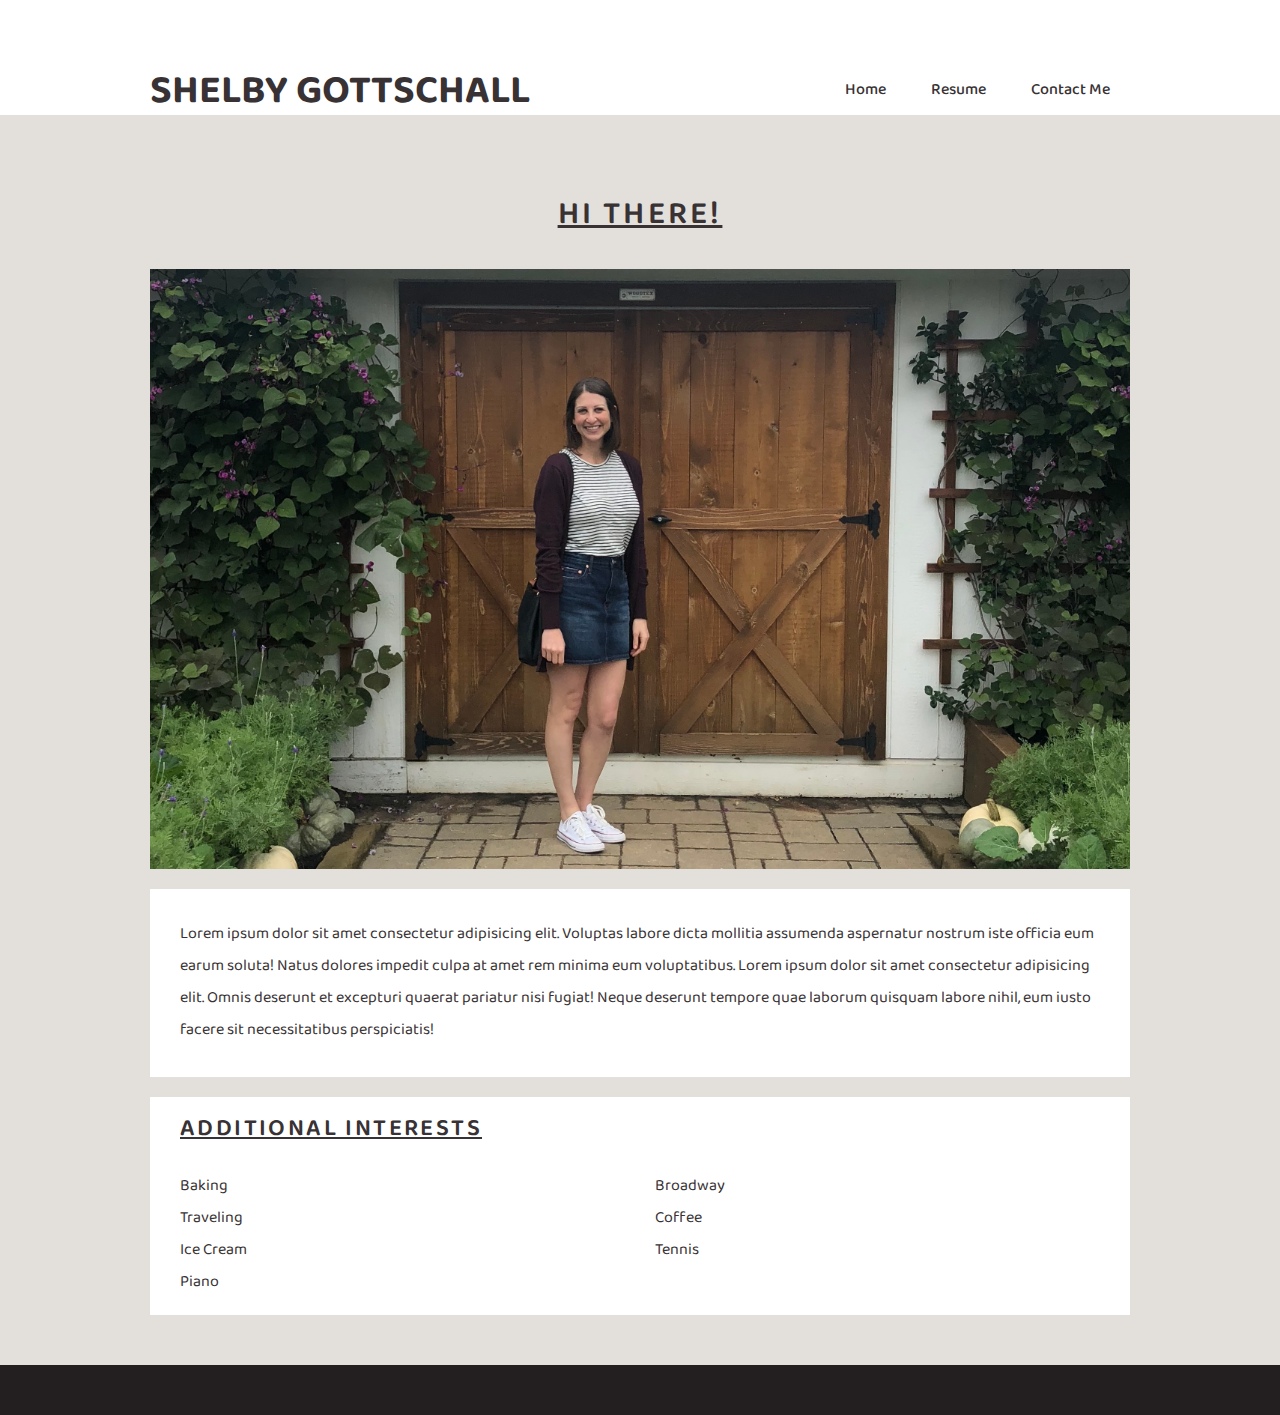
<file: AboutMe/aboutPage.html>
<html lang="en">
<head>
  <meta charset="UTF-8">
  <meta name="viewport" content="width=device-width, initial-scale=1.0">
  <link rel="stylesheet" href="about.css">
  <link href="https://fonts.googleapis.com/css2?family=Baloo+Bhaina+2:wght@400;500;600;800&display=swap" rel="stylesheet">
  <link rel="stylesheet" href="https://cdnjs.cloudflare.com/ajax/libs/font-awesome/4.7.0/css/font-awesome.min.css">
  <title>About</title>
</head>
<body>
  <header class="bg-white">
    <h1 id="logo">Shelby Gottschall</h1>
    <nav id="nav-links">
      <a href="#">Home</a>
      <a href="#">Resume</a>
      <a href="#">Contact Me</a>
    </nav>
  </header>

  <main class="grid-container">
    <h2 class="welcome">Hi there!</h2>

    <section class="about bg-white">
      <p>Lorem ipsum dolor sit amet consectetur adipisicing elit. Voluptas labore dicta mollitia assumenda aspernatur nostrum iste officia eum earum soluta! Natus dolores impedit culpa at amet rem minima eum voluptatibus. Lorem ipsum dolor sit amet consectetur adipisicing elit. Omnis deserunt et excepturi quaerat pariatur nisi fugiat! Neque deserunt tempore quae laborum quisquam labore nihil, eum iusto facere sit necessitatibus perspiciatis!</p>
    </section>

    <section class="image"></section>

    <section class="interests bg-white">
      <h3 class="card-header">Additional Interests</h3>
      <ul class="interests-list">
        <li>Baking</li>
        <li>Broadway</li>
        <li>Traveling</li>
        <li>Coffee</li>
        <li>Ice Cream</li>
        <li>Tennis</li>
        <li>Piano</li>
      </ul>
    </section>
  </main>

  <footer>
    <div class="footer"></div>
  </footer>
</body>
</html>
</file>
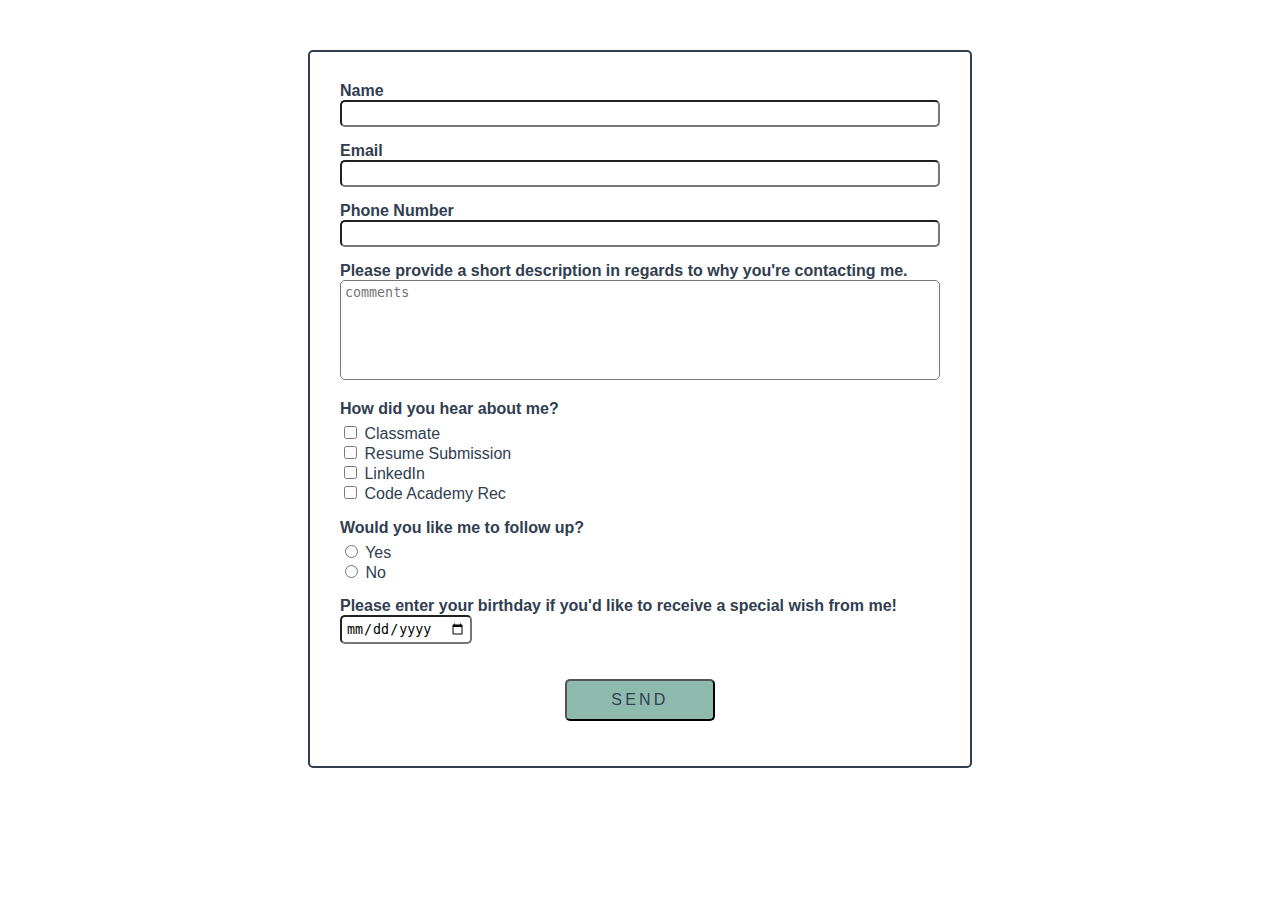
<file: ContactPage/contact.html>
<!DOCTYPE html>
<html lang="en">
<head>
  <meta charset="UTF-8">
  <meta name="viewport" content="width=device-width, initial-scale=1.0">
  <link rel="stylesheet" href="style.css">
  <title>Contact Page</title>
</head>
<body>
    <form class="submission-form" action="results.html" method="GET" enctype="multipart/form-data">
      
    <div>
      <label class="titles" for="name">Name</label>
      <input type="text" name="name" id="name">
    </div>

    <div>
      <label class="titles" for="email">Email</label>
      <input type="email" name="email" id="email">
    </div>

    <div>
      <label class="titles" for="phone">Phone Number</label>
      <input type="tel" name="phone" id="phone">
    </div>

    <div>
      <label class="titles" for="comments">Please provide a short description in regards to why you're contacting me.</label>
      <textarea id="comments" name="comments" minlength="20" maxlength="500" placeholder="comments"></textarea>
    </div>

    <div>
      <p class="titles">How did you hear about me?</p>
      <section>
        <input type="checkbox" name="classmate" id="classmate">
        <label for="classmate">Classmate</label>
      </section>
      <section>
        <input type="checkbox" name="resume" id="resume">
        <label for="resume">Resume Submission</label>
      </section>
      <section>
        <input type="checkbox" name="linkedin" id="linkedin">
        <label for="linkedin">LinkedIn</label>
      </section>
      <section>
        <input type="checkbox" name="academy" id="academy">
        <label for="academy">Code Academy Rec</label>
      </section>
    </div>

    <div>
      <p class="titles">Would you like me to follow up?</p>
      <section>
        <input type="radio" name="contact" id="yes" value="yes">
        <label for="yes">Yes</label>
      </section>
      <section>
        <input type="radio" name="contact" id="no" value="no">
        <label for="no">No</label>
      </section>
    </div>

    <div>
      <label class="titles" for="date">Please enter your birthday if you'd like to receive a special wish from me!</label>
      <input type="date" name="date" id="date" min="2019-06-10">
    </div>

    <div class="center">
      <button id="send-btn">Send</button>
    </div>

  </form>
</body>
<script src="scripts.js"></script>
</html>
</file>
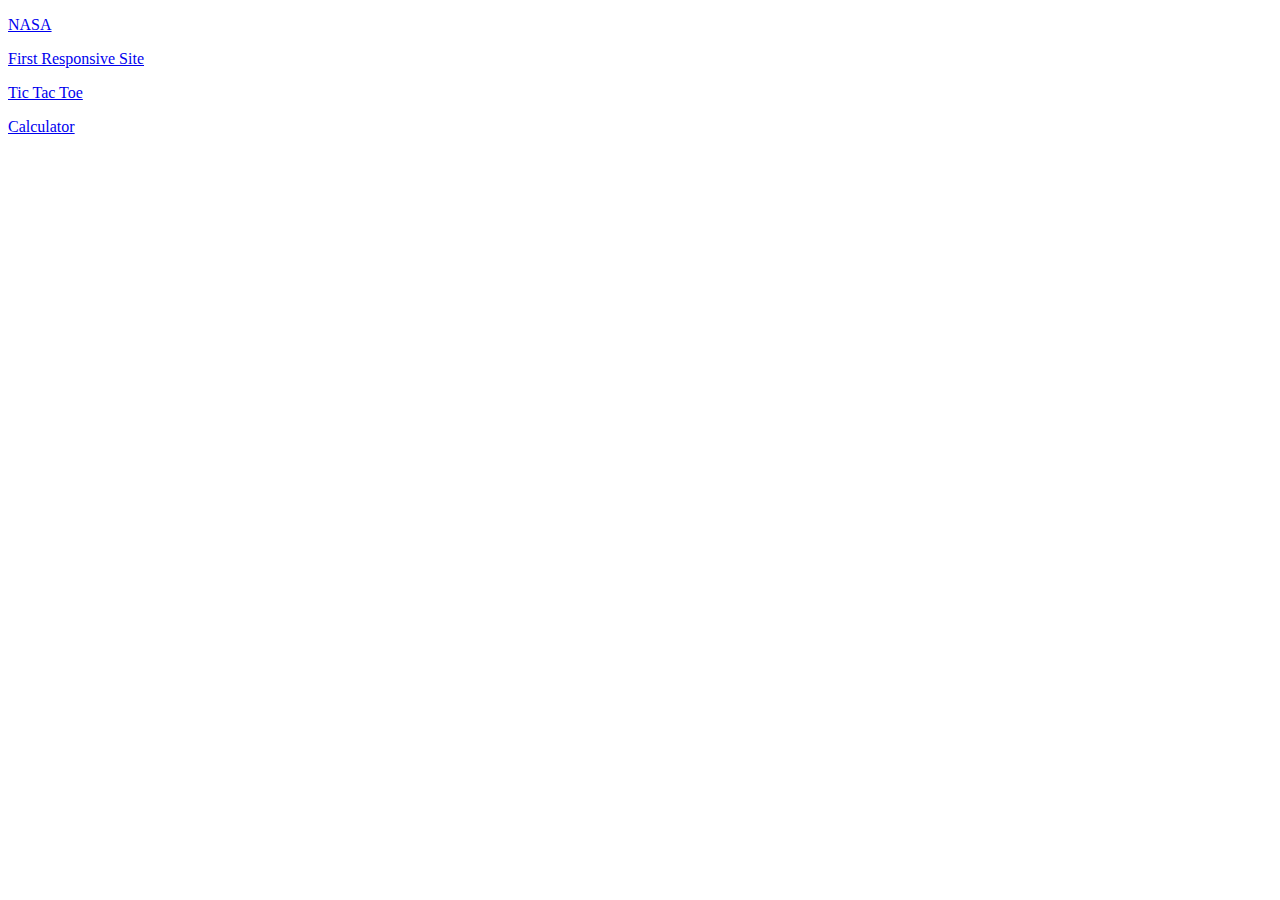
<file: myPortfolio/portfolio.html>
<!DOCTYPE html>
<html lang="en">
<head>
  <meta charset="UTF-8">
  <meta name="viewport" content="width=device-width, initial-scale=1.0">
  <title>Portfolio</title>
</head>
<body>
  <p><a href="https://shelby-jean.github.io/NASA/index" target="_blank">NASA</a></p>
  <p><a href="https://shelby-jean.github.io/First-Responsive-Website/" target="_blank">First Responsive Site</a></p>
  <p><a href="https://shelby-jean.github.io/TicTacToe-101/" target="_blank">Tic Tac Toe</a></p>
  <p><a href="https://github.com/Shelby-Jean/calculator-app-101" target="_blank">Calculator</a></p>
</body>
</html>
</file>
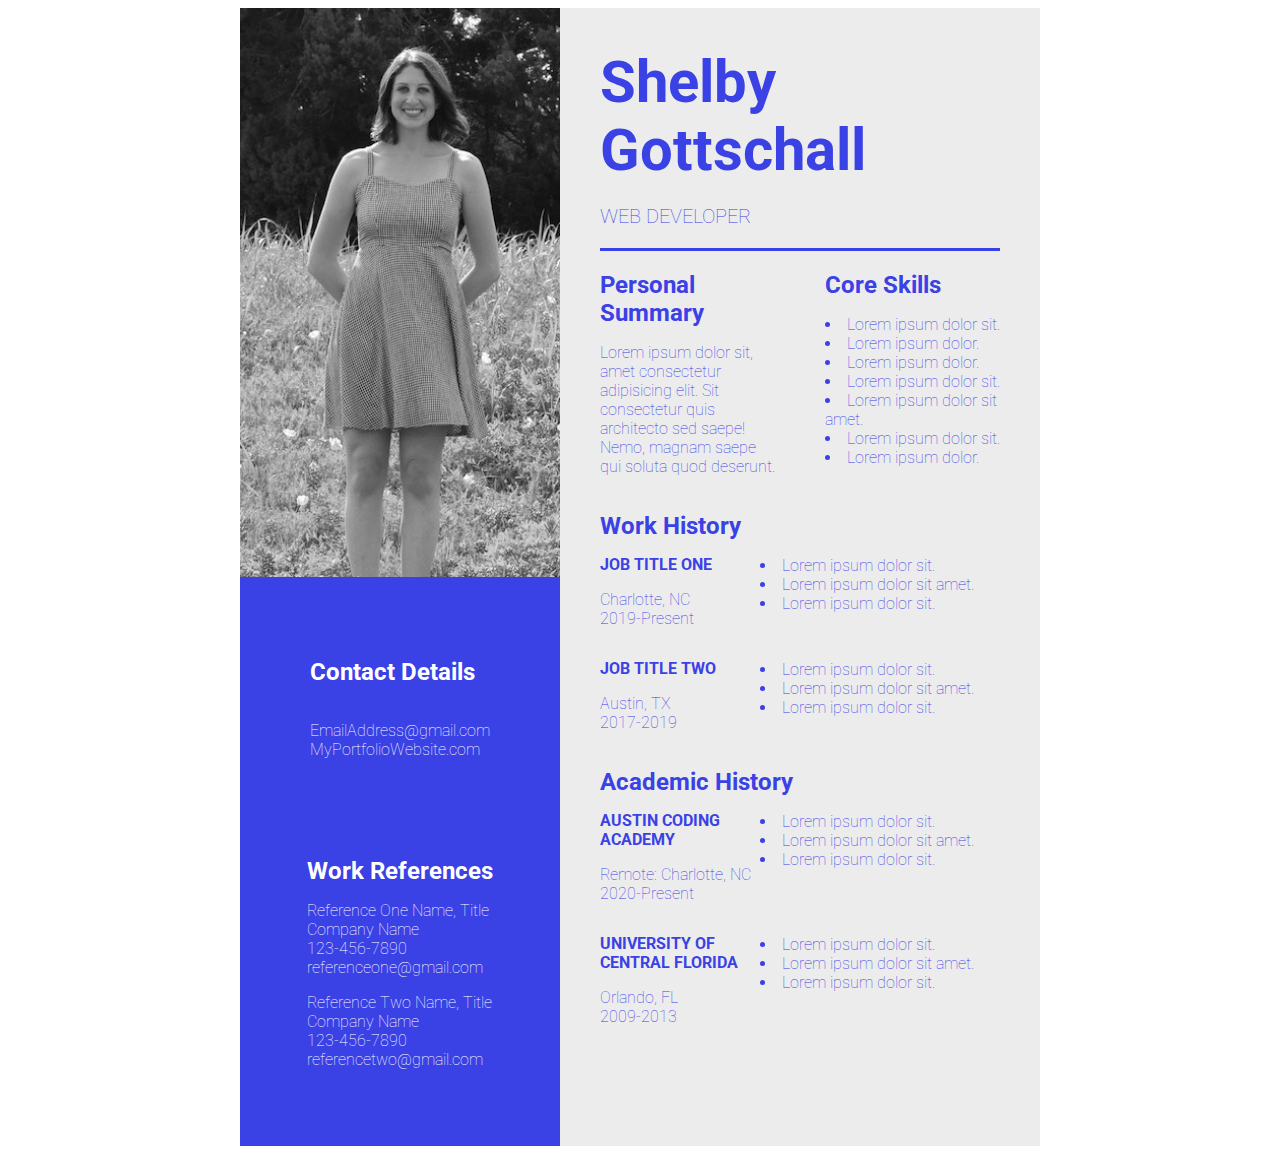
<file: Resume/resume.html>
<html lang="en">
<head>
  <meta charset="UTF-8">
  <meta name="viewport" content="width=<device-width>, initial-scale=1.0">
  <link rel="stylesheet" href="https://cdnjs.cloudflare.com/ajax/libs/animate.css/3.7.2/animate.min.css">
  <link href="https://fonts.googleapis.com/css2?family=Roboto:wght@100;500;900&display=swap" rel="stylesheet">
  <link rel="stylesheet" href="./resume-style.css">
  <script src="./resume-interactive.js"></script>
  <title>Shelby Gottschall Resume</title>
</head>
<body>
  <main>
    <div class="container">
      <section class="image-wrapper">
        <img src="./bw-headshot.JPG" class="headshot" alt="headshot" onmouseover="disappear(this)">
      </section>

      <section class="contact-references">
        <article>
          <h3 class="category-title">Contact Details</h3>
          <ul class="no-bullets">
            <li class="contact-phone" onclick="appear(this)">123-456-7890</li>
            <li>EmailAddress@gmail.com</li>
            <li>MyPortfolioWebsite.com</li>
          </ul>
        </article>
      
        <article>
          <h3 class="category-title">Work References</h3>
          <ul class="no-bullets">
            <li>Reference One Name, Title</li>
            <li>Company Name</li>
            <li>123-456-7890</li>
            <li>referenceone@gmail.com</li>
          </ul>
          <ul class="no-bullets">
            <li>Reference Two Name, Title</li>
            <li>Company Name</li>
            <li>123-456-7890</li>
            <li>referencetwo@gmail.com</li>
          </ul>
        </article>
      </section>

      <section class="personal-history-container">
        <article>
          <h1 id="animated-name" onclick="fade(this)">Shelby Gottschall</h1>
          <h2 class="uppercase">Web Developer</h2>
        </article>

        <article class="summary-skills">
          <div>
            <h3 class="category-title">Personal Summary</h3>
            <p>Lorem ipsum dolor sit, amet consectetur adipisicing elit. Sit consectetur quis architecto sed saepe! Nemo, magnam saepe qui soluta quod deserunt.</p>
          </div>
          <div>
            <h3 class="category-title">Core Skills</h3>
            <ul>
              <li>Lorem ipsum dolor sit.</li>
              <li>Lorem ipsum dolor.</li>
              <li>Lorem ipsum dolor.</li>
              <li>Lorem ipsum dolor sit.</li>
              <li>Lorem ipsum dolor sit amet.</li>
              <li>Lorem ipsum dolor sit.</li>
              <li>Lorem ipsum dolor.</li>
            </ul>
          </div>
        </article>

        <article>
          <h3 class="category-title" onclick="appear(this)">Work History</h3>
          <section class="work-academic">
            <div>
              <h4 class="uppercase">Job Title One</h4>
              <ul class="no-bullets">
                <li>Charlotte, NC</li>
                <li>2019-Present</li>
              </ul>
            </div>
            <div>
              <ul>
                <li>Lorem ipsum dolor sit.</li>
                <li>Lorem ipsum dolor sit amet.</li>
                <li>Lorem ipsum dolor sit.</li>
              </ul>
            </div>
          </section>

          <section class="work-academic">
            <div>
              <h4 class="uppercase">Job Title Two</h4>
              <ul class="no-bullets">
                <li>Austin, TX</li>
                <li>2017-2019</li>
              </ul>
            </div>
            <div>
              <ul>
                <li>Lorem ipsum dolor sit.</li>
                <li>Lorem ipsum dolor sit amet.</li>
                <li>Lorem ipsum dolor sit.</li>
              </ul>
            </div>
        </section>
        </article>

        <article>
          <h3 class="category-title">Academic History</h3>
          <section class="work-academic">
            <div>
              <h4 class="uppercase">Austin Coding Academy</h4>
              <ul class="no-bullets">
                <li>Remote: Charlotte, NC</li>
                <li>2020-Present</li>
              </ul>
            </div>
            <div>
              <ul>
                <li>Lorem ipsum dolor sit.</li>
                <li>Lorem ipsum dolor sit amet.</li>
                <li>Lorem ipsum dolor sit.</li>
              </ul>
            </div>
          </section>

          <section class="work-academic">
            <div>
              <h4 class="uppercase">University of Central Florida</h4>
              <ul class="no-bullets">
                <li>Orlando, FL</li>
                <li>2009-2013</li>
              </ul>
            </div>
            <div>
              <ul>
                <li>Lorem ipsum dolor sit.</li>
                <li>Lorem ipsum dolor sit amet.</li>
                <li>Lorem ipsum dolor sit.</li>
              </ul>
            </div>
        </section>
        </article>
      </section>

    </div>
  </main>
</body>
</html>
</file>
<file: AboutMe/about.css>
body {
  background-color: #E3DFDB;
  color: #383234;
  font-family: 'Baloo Bhaina 2', sans-serif;
  margin: 0;
  padding: 0;
}

#logo {
  text-transform: uppercase;
  margin: 0;
  margin-left: 20px;
  padding: 0;
}

#nav-links {
  display: flex;
  justify-content: flex-end;
}

#nav-links a {
  text-decoration: none;
  color: #383234;
  margin-right: 20px;
}

.grid-container {
  margin: 0 20px;
  display: grid;
  grid-template-columns: 1fr;
  grid-template-rows: auto auto auto auto;
  grid-row-gap: 20px;
  grid-template-areas:
    "welcome"
    "about"
    "image"
    "interests";
}

.bg-white {
  background-color: white;
}

.welcome {
  grid-area: welcome;
  margin: 0;
  margin-top: 20px;
  text-align: center;
  text-transform: uppercase;
  text-decoration: underline;
  letter-spacing: .1em;
  font-weight: 600;
}

.about {
  grid-area: about;
  display: flex;
  justify-content: center;
  align-items: center;
}

.about p {
  margin: 0;
  padding: 30px;
}

.image {
  grid-area: image;
  height: 300px;
  background-image: url("headshot.JPG");
  background-position: center;
  background-repeat: no-repeat;
  background-size: cover;
}

.interests {
  grid-area: interests;
}

.card-header {
  text-transform: uppercase;
  text-decoration: underline;
  padding-left: 30px;
  margin: 10px 0;
  letter-spacing: .1em;
  font-weight: 600;
}

.interests-list {
  list-style: none;
  padding-left: 30px;
  display: grid;
  grid-template-columns: 1fr 1fr;
}

.footer {
  background-color: #231F20;
  height: 50px;
  width: 100%;
  margin-top: 20px;
}






@media (min-width: 992px) {
  header {
    padding: 0 150px;
    display: flex;
    justify-content: space-between;
  }

  #logo {
      font-size: 2.5em;
      line-height: 1em;
      margin: 0;
      margin-top: 75px;
  }

  #nav-links {
    margin-top: 75px;
  }

  #nav-links a {
    padding-left: 25px;
    font-weight: 500;
  }
 
  .grid-container {
    margin: 50px 150px;
    grid-template-areas:
      "welcome"
      "image"
      "about"
      "interests"; 
    }

  .welcome {
    font-size: 2em;
  }

  .image {
    height: 600px;
  }

  .card-header {
    font-size: 1.5em;
  }
}
</file>
<file: ContactPage/style.css>
body {
  font-family: sans-serif;
  color: #313E50;
}

.submission-form {
  max-width: 600px;
  margin: 50px auto;
  border: 2px solid #313E50;
  padding: 30px;
  border-radius: 5px;
}

div {
  margin-bottom: 15px;
}

input, textarea {
  box-sizing: border-box;
  padding: .25rem;
  border-radius: 5px;
}

section {
  display: block;
}

textarea {
  height: 100px;
  width: 100%;
  resize: none;
}

#name, #email, #phone {
  display: block;
  width: 100%;
}

.titles {
  font-weight: 700;
  margin-bottom: 5px;
}

.center {
  display: flex;
  justify-content: center;
}

#send-btn {
  background-color: #8FBBAF;
  color: #313E50;
  text-transform: uppercase;
  font-size: 16px;
  letter-spacing: .2em;
  padding: 10px;
  margin-top: 20px;
  width: 25%;
  border-radius: 5px;
}

#send-btn:hover {
  cursor: pointer;
  background-color: #313E50;
  color: #8FBBAF;
  transition: .3s background ease;
}
</file>
<file: Resume/resume-style.css>
body {
font-family: 'Roboto', sans-serif;
}

main {
  width: 800px;
  margin: 0 auto;
}

h1 {
  font-size: 58px;
  margin: 0;
}

h2 {
  font-size: 20px;
  font-weight: 100;
  border-bottom: #3A41E5 solid 3px;
  padding: 20px 0;
  margin: 0;
}

h4 {
  margin: 15px 0;
}

p, ul {
  font-weight: 100;
  padding: 0;
  list-style-position: inside;
}

.category-title {
  font-size: 24px;
  margin: 0;
  padding-top: 20px;
}

.uppercase {
  text-transform: uppercase;
}

.no-bullets {
  list-style: none;
}

.container {
  display: grid;
  grid-template-columns: 40% 60%;
  grid-template-rows: 1fr 1fr;
}

.image-wrapper {
  grid-area: 1 / 1 / 2 /2;
  background-color: #3A41E5;
} 

.headshot {
  width: 100%;
}

.contact-references {
  background-color: #3A41E5;
  color: #fff;
  grid-area: 2 / 1 / 3 / 2;
  padding: 30px;
  display: grid;
  justify-items: center;
  align-items: center;
}

.contact-phone {
  color: #3A41E5;
}

.personal-history-container {
  background-color: #ECECEC;
  color: #3A41E5;
  grid-area: 1 / 2 / 3 / 3; 
  padding: 40px;
}

.summary-skills {
  display: grid;
  grid-template-columns: 1fr 1fr;
  column-gap: 50px;
}

.work-academic {
  display: grid;
  grid-template-columns: 40% 60%;
  /* column-gap: 50px; */
}
</file>
